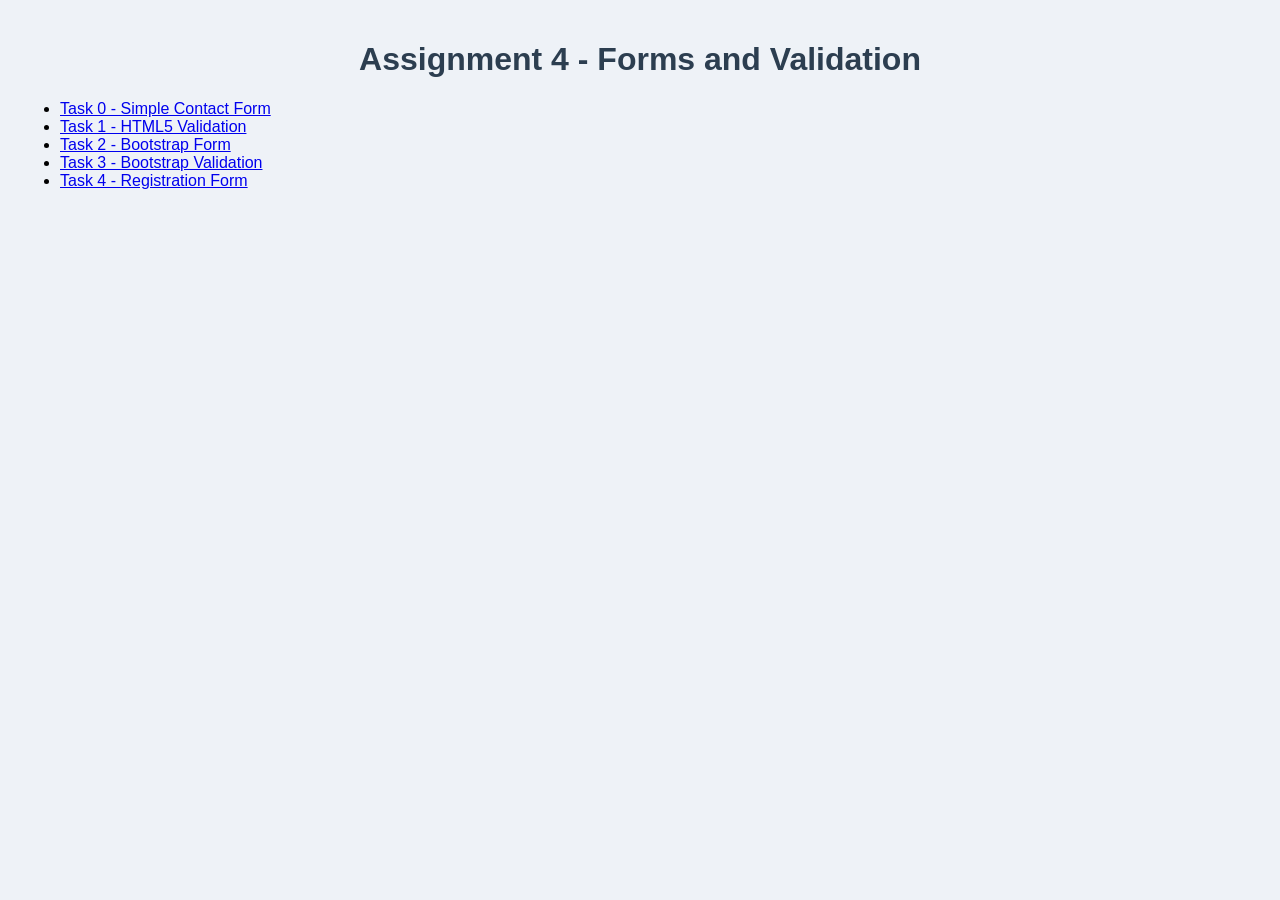
<file: index.html>
<!DOCTYPE html>
<html lang="en">
<head>
  <meta charset="UTF-8">
  <title>Assignment 4 - Forms and Validation</title>
  <link rel="stylesheet" href="css/style.css">
</head>
<body>
  <h1>Assignment 4 - Forms and Validation</h1>
  <ul>
    <li><a href="task0.html">Task 0 - Simple Contact Form</a></li>
    <li><a href="task1.html">Task 1 - HTML5 Validation</a></li>
    <li><a href="task2.html">Task 2 - Bootstrap Form</a></li>
    <li><a href="task3.html">Task 3 - Bootstrap Validation</a></li>
    <li><a href="task4.html">Task 4 - Registration Form</a></li>
  </ul>
</body>
</html>
</file>
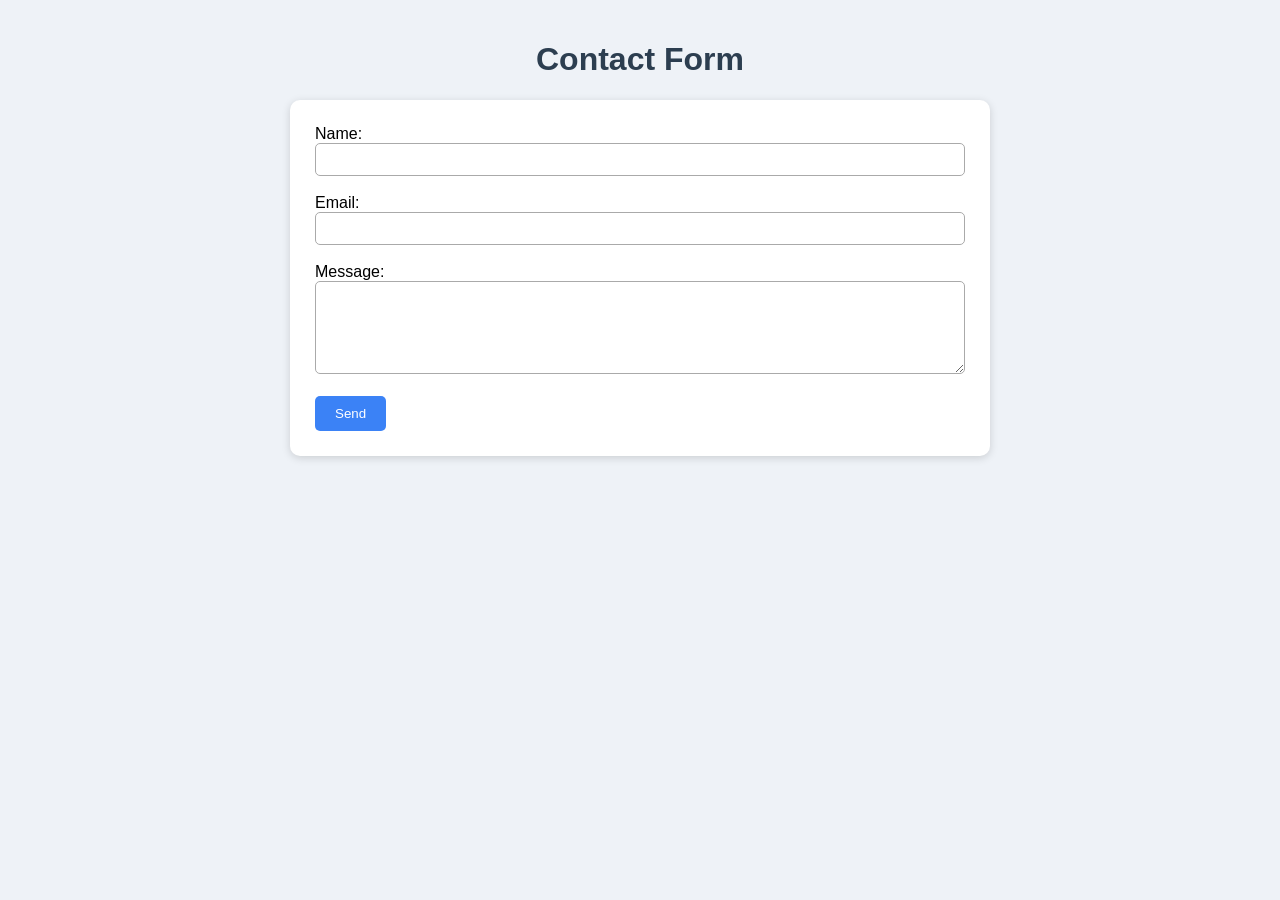
<file: task0.html>
<!DOCTYPE html>
<html lang="en">
<head>
  <meta charset="UTF-8">
  <title>Task 0 - Simple Contact Form</title>
  <link rel="stylesheet" href="css/style.css">
</head>
<body>
  <h1>Contact Form</h1>

  <form action="#" method="post">
    <label for="name">Name:</label><br>
    <input type="text" id="name" name="name"><br><br>

    <label for="email">Email:</label><br>
    <input type="email" id="email" name="email"><br><br>

    <label for="message">Message:</label><br>
    <textarea id="message" name="message" rows="5" cols="30"></textarea><br><br>

    <button type="submit">Send</button>
  </form>
</body>
</html>
</file>
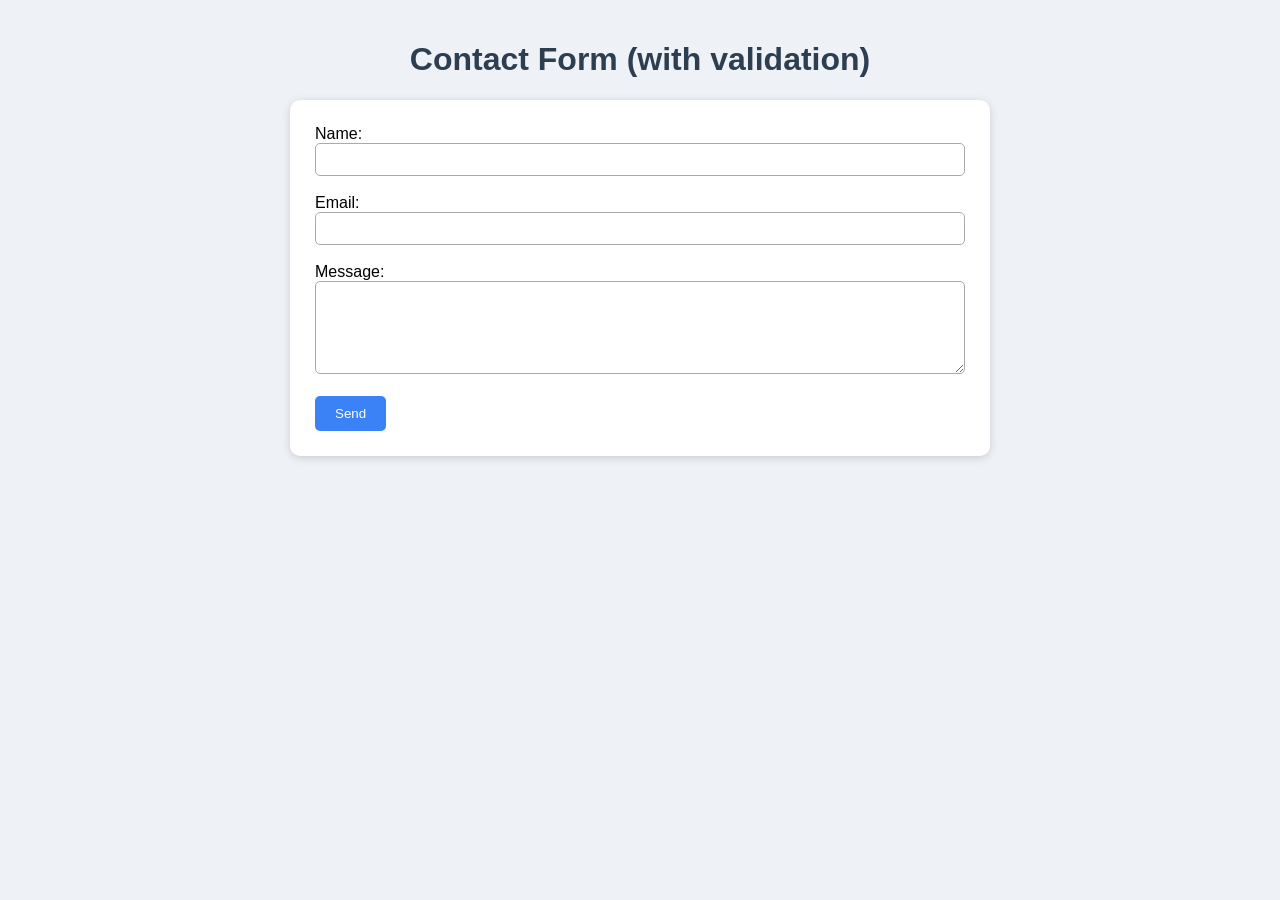
<file: task1.html>
<!DOCTYPE html>
<html lang="en">
<head>
  <meta charset="UTF-8">
  <title>Task 1 - HTML5 Validation</title>
  <link rel="stylesheet" href="css/style.css">
</head>
<body>
  <h1>Contact Form (with validation)</h1>

  <form action="#" method="post">
    <label for="name">Name:</label><br>
    <input type="text" id="name" name="name" required minlength="2" maxlength="30"><br><br>

    <label for="email">Email:</label><br>
    <input type="email" id="email" name="email" required><br><br>

    <label for="message">Message:</label><br>
    <textarea id="message" name="message" rows="5" cols="30" required minlength="10" maxlength="200"></textarea><br><br>

    <button type="submit">Send</button>
  </form>
</body>
</html>
</file>
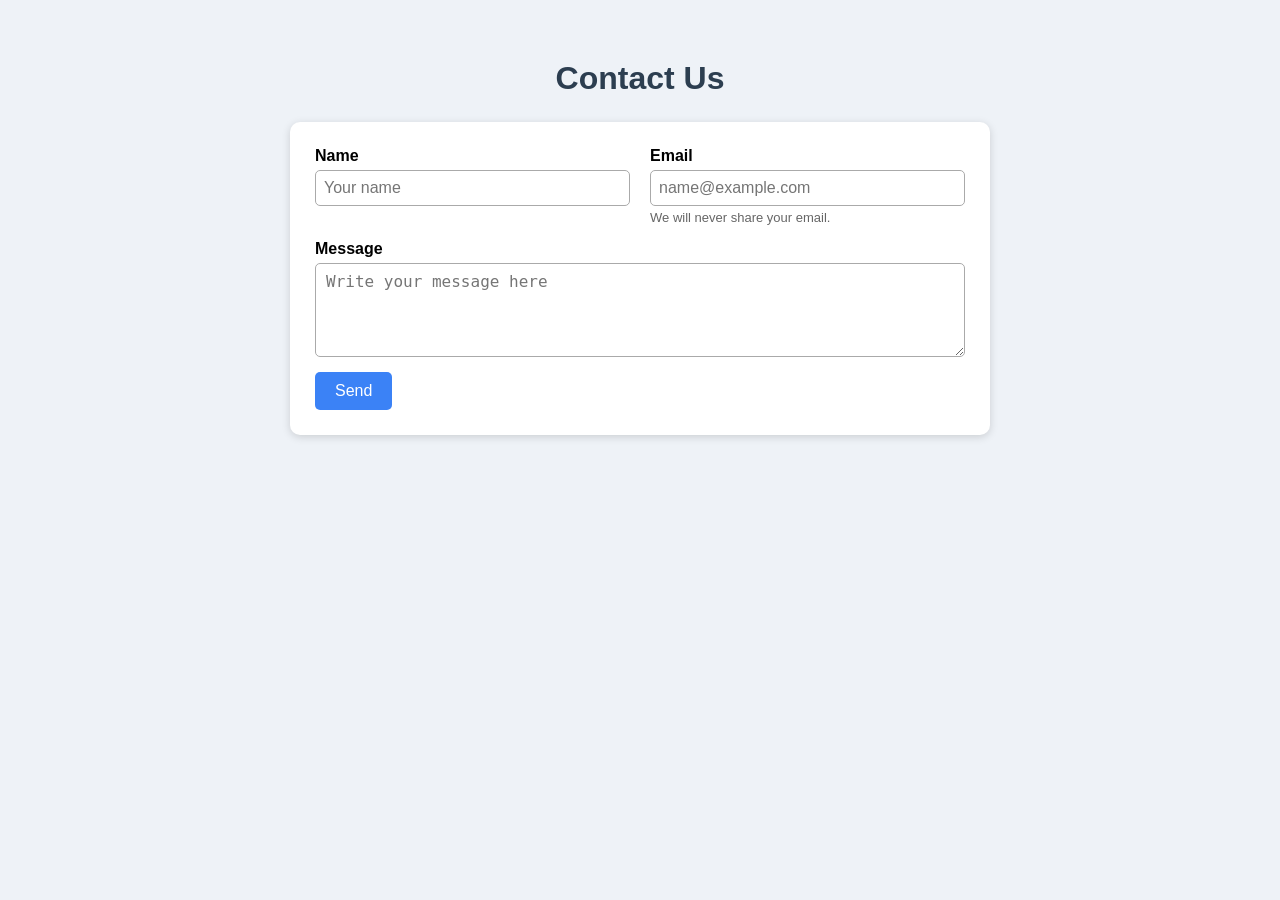
<file: task2.html>
<!DOCTYPE html>
<html lang="en">
<head>
  <meta charset="UTF-8">
  <meta name="viewport" content="width=device-width, initial-scale=1">
  <title>Task 2 - Bootstrap Form</title>
  <link rel="stylesheet" href="css/style.css">
</head>
<body>
  <div class="container mt-5">
    <h1 class="mb-4">Contact Us</h1>

    <form action="#" method="post">
      <div class="row">
        <div class="col-md-6 mb-3">
          <label for="name" class="form-label">Name</label>
          <input type="text" class="form-control" id="name" placeholder="Your name">
        </div>
        <div class="col-md-6 mb-3">
          <label for="email" class="form-label">Email</label>
          <input type="email" class="form-control" id="email" placeholder="name@example.com">
          <div class="form-text">We will never share your email.</div>
        </div>
      </div>

      <div class="mb-3">
        <label for="message" class="form-label">Message</label>
        <textarea class="form-control" id="message" rows="4" placeholder="Write your message here"></textarea>
      </div>

      <button type="submit" class="btn btn-primary">Send</button>
    </form>
  </div>
</body>
</html>
</file>
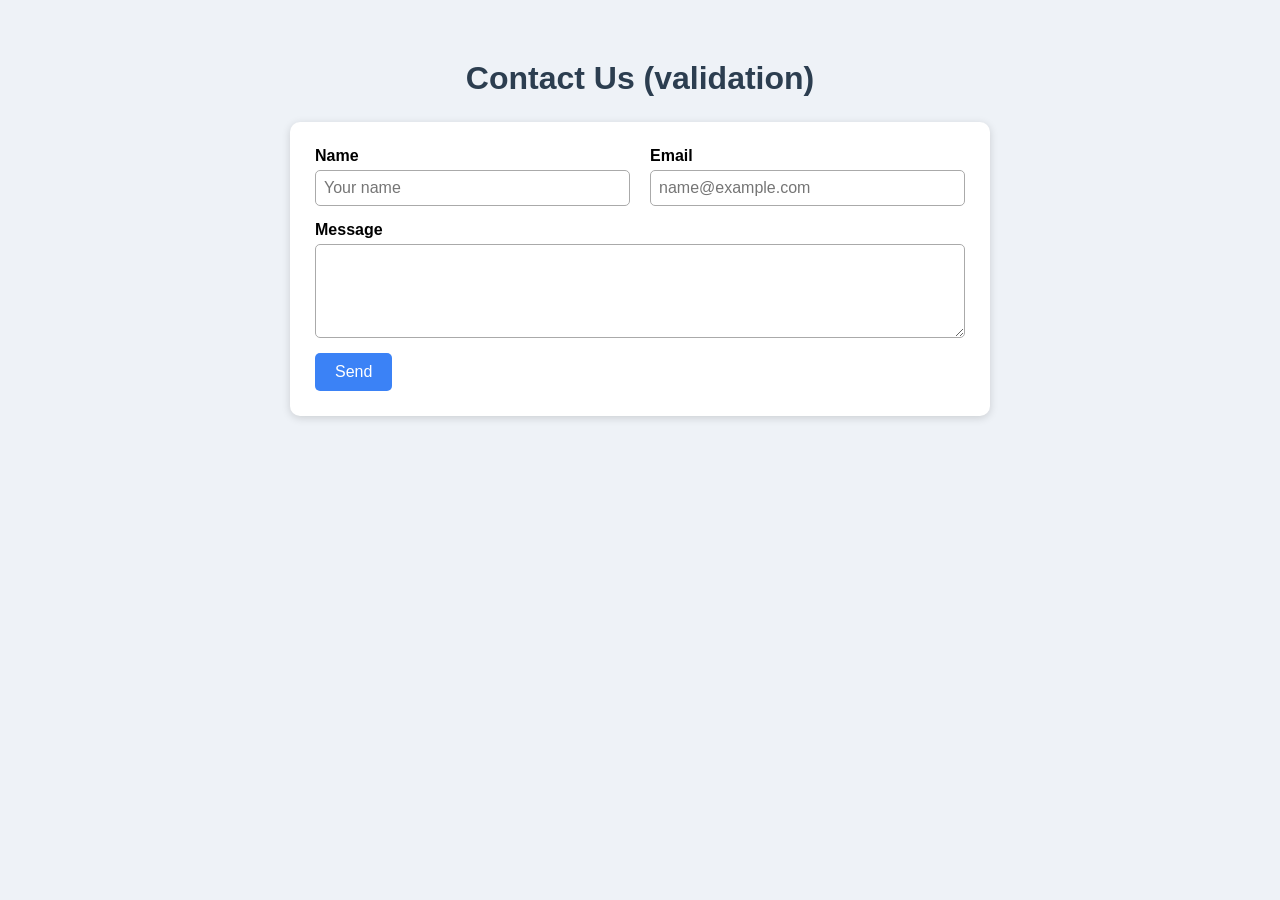
<file: task3.html>
<!DOCTYPE html>
<html lang="en">
<head>
  <meta charset="UTF-8">
  <meta name="viewport" content="width=device-width, initial-scale=1">
  <title>Task 3 - Bootstrap Validation</title>
  <link rel="stylesheet" href="css/style.css">
</head>
<body>
  <div class="container mt-5">
    <h1 class="mb-4">Contact Us (validation)</h1>

    <form id="contactForm" novalidate>
      <div class="row">
        <div class="col-md-6 mb-3">
          <label for="name" class="form-label">Name</label>
          <input type="text" class="form-control" id="name" placeholder="Your name" required minlength="2">
          <div class="valid-feedback">Looks good!</div>
          <div class="invalid-feedback">Name is required (min 2 letters).</div>
        </div>
        <div class="col-md-6 mb-3">
          <label for="email" class="form-label">Email</label>
          <input type="email" class="form-control" id="email" placeholder="name@example.com" required>
          <div class="valid-feedback">Looks good!</div>
          <div class="invalid-feedback">Email is required and must be correct.</div>
        </div>
      </div>

      <div class="mb-3">
        <label for="message" class="form-label">Message</label>
        <textarea class="form-control" id="message" rows="4" required minlength="10"></textarea>
        <div class="valid-feedback">Looks good!</div>
        <div class="invalid-feedback">Message is required (min 10 characters).</div>
      </div>

      <button type="submit" class="btn btn-primary">Send</button>
    </form>
  </div>

  <script>
    var form = document.getElementById("contactForm");
    var inputs = form.querySelectorAll("input, textarea");

    // check one field and add is-valid or is-invalid
    function checkField(field) {
      if (field.checkValidity()) {
        field.classList.add("is-valid");
        field.classList.remove("is-invalid");
      } else {
        field.classList.add("is-invalid");
        field.classList.remove("is-valid");
      }
    }

    form.addEventListener("submit", function (e) {
      e.preventDefault();
      for (var i = 0; i < inputs.length; i++) {
        checkField(inputs[i]);
      }
      if (form.checkValidity()) {
        alert("Form sent!");
      }
    });

    // check while typing
    for (var i = 0; i < inputs.length; i++) {
      inputs[i].addEventListener("input", function () {
        checkField(this);
      });
    }
  </script>
</body>
</html>
</file>
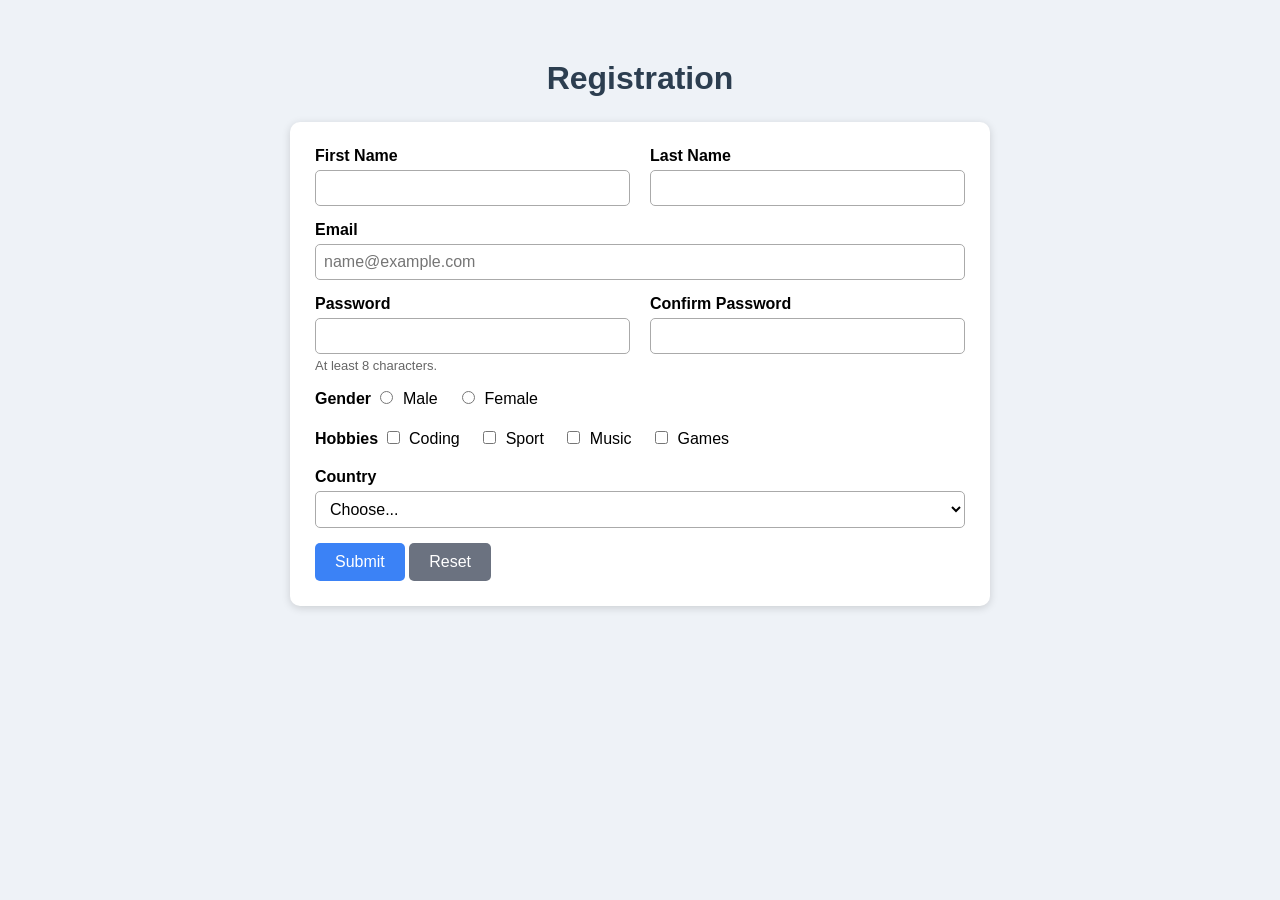
<file: task4.html>
<!DOCTYPE html>
<html lang="en">
<head>
  <meta charset="UTF-8">
  <meta name="viewport" content="width=device-width, initial-scale=1">
  <title>Task 4 - Registration Form</title>
  <link rel="stylesheet" href="css/style.css">
</head>
<body>
  <div class="container mt-5 mb-5">
    <h1 class="mb-4">Registration</h1>

    <form id="regForm" novalidate>
      <div class="row">
        <div class="col-md-6 mb-3">
          <label for="firstName" class="form-label">First Name</label>
          <input type="text" class="form-control" id="firstName" required minlength="2">
          <div class="valid-feedback">Looks good!</div>
          <div class="invalid-feedback">Please enter your first name.</div>
        </div>
        <div class="col-md-6 mb-3">
          <label for="lastName" class="form-label">Last Name</label>
          <input type="text" class="form-control" id="lastName" required minlength="2">
          <div class="valid-feedback">Looks good!</div>
          <div class="invalid-feedback">Please enter your last name.</div>
        </div>
      </div>

      <div class="mb-3">
        <label for="email" class="form-label">Email</label>
        <input type="email" class="form-control" id="email" placeholder="name@example.com" required>
        <div class="valid-feedback">Looks good!</div>
        <div class="invalid-feedback">Please enter a correct email.</div>
      </div>

      <div class="row">
        <div class="col-md-6 mb-3">
          <label for="password" class="form-label">Password</label>
          <input type="password" class="form-control" id="password" required minlength="8">
          <div class="form-text">At least 8 characters.</div>
          <div class="valid-feedback">Looks good!</div>
          <div class="invalid-feedback">Password must be at least 8 characters.</div>
        </div>
        <div class="col-md-6 mb-3">
          <label for="confirmPassword" class="form-label">Confirm Password</label>
          <input type="password" class="form-control" id="confirmPassword" required>
          <div class="valid-feedback">Passwords match!</div>
          <div class="invalid-feedback">Passwords do not match.</div>
        </div>
      </div>

      <div class="mb-3">
        <label class="form-label d-block">Gender</label>
        <div class="form-check form-check-inline">
          <input class="form-check-input" type="radio" name="gender" id="male" value="male" required>
          <label class="form-check-label" for="male">Male</label>
        </div>
        <div class="form-check form-check-inline">
          <input class="form-check-input" type="radio" name="gender" id="female" value="female">
          <label class="form-check-label" for="female">Female</label>
        </div>
        <div id="genderError" class="text-danger small d-none">Please choose gender.</div>
      </div>

      <div class="mb-3">
        <label class="form-label d-block">Hobbies</label>
        <div class="form-check form-check-inline">
          <input class="form-check-input" type="checkbox" id="h1" value="coding">
          <label class="form-check-label" for="h1">Coding</label>
        </div>
        <div class="form-check form-check-inline">
          <input class="form-check-input" type="checkbox" id="h2" value="sport">
          <label class="form-check-label" for="h2">Sport</label>
        </div>
        <div class="form-check form-check-inline">
          <input class="form-check-input" type="checkbox" id="h3" value="music">
          <label class="form-check-label" for="h3">Music</label>
        </div>
        <div class="form-check form-check-inline">
          <input class="form-check-input" type="checkbox" id="h4" value="games">
          <label class="form-check-label" for="h4">Games</label>
        </div>
      </div>

      <div class="mb-3">
        <label for="country" class="form-label">Country</label>
        <select class="form-select" id="country" required>
          <option value="">Choose...</option>
          <option>Kazakhstan</option>
          <option>Russia</option>
          <option>Uzbekistan</option>
          <option>Kyrgyzstan</option>
          <option>Other</option>
        </select>
        <div class="valid-feedback">Looks good!</div>
        <div class="invalid-feedback">Please select a country.</div>
      </div>

      <button type="submit" class="btn btn-primary">Submit</button>
      <button type="reset" class="btn btn-secondary" id="resetBtn">Reset</button>
    </form>
  </div>

  <script>
    var form = document.getElementById("regForm");
    var pass = document.getElementById("password");
    var confirmPass = document.getElementById("confirmPassword");
    var genderError = document.getElementById("genderError");

    // main check for text fields and select
    function checkField(field) {
      // confirm password must be the same as password
      if (field.id === "confirmPassword") {
        if (pass.value !== confirmPass.value) {
          confirmPass.setCustomValidity("no match");
        } else {
          confirmPass.setCustomValidity("");
        }
      }

      if (field.checkValidity()) {
        field.classList.add("is-valid");
        field.classList.remove("is-invalid");
      } else {
        field.classList.add("is-invalid");
        field.classList.remove("is-valid");
      }
    }

    var fields = form.querySelectorAll("input[type=text], input[type=email], input[type=password], select");

    for (var i = 0; i < fields.length; i++) {
      fields[i].addEventListener("input", function () {
        checkField(this);
        // if password changes, check confirm again
        if (this.id === "password" && confirmPass.value !== "") {
          checkField(confirmPass);
        }
      });
    }

    // gender check
    function checkGender() {
      var chosen = form.querySelector("input[name=gender]:checked");
      if (chosen) {
        genderError.classList.add("d-none");
        return true;
      } else {
        genderError.classList.remove("d-none");
        return false;
      }
    }

    var radios = form.querySelectorAll("input[name=gender]");
    for (var j = 0; j < radios.length; j++) {
      radios[j].addEventListener("change", checkGender);
    }

    form.addEventListener("submit", function (e) {
      e.preventDefault();
      for (var k = 0; k < fields.length; k++) {
        checkField(fields[k]);
      }
      var genderOk = checkGender();

      if (form.checkValidity() && genderOk) {
        alert("Registration successful!");
      }
    });

    // reset: remove all green/red styles
    form.addEventListener("reset", function () {
      for (var m = 0; m < fields.length; m++) {
        fields[m].classList.remove("is-valid", "is-invalid");
      }
      confirmPass.setCustomValidity("");
      genderError.classList.add("d-none");
    });
  </script>
</body>
</html>
</file>
<file: css/style.css>
/* my own styles */
body {
  font-family: Arial, sans-serif;
  background-color: #eef2f7;
  margin: 0;
  padding: 20px;
}

h1 {
  color: #2c3e50;
  text-align: center;
}

/* white box for the form */
form {
  background-color: white;
  max-width: 700px;
  margin: 20px auto;
  padding: 25px;
  border-radius: 10px;
  box-shadow: 0 2px 8px rgba(0, 0, 0, 0.15);
}

/* styles for plain forms (task 0 and task 1) */
form input[type="text"],
form input[type="email"],
form textarea {
  width: 100%;
  padding: 8px;
  border: 1px solid #aaa;
  border-radius: 5px;
  box-sizing: border-box;
}

form input:focus,
form textarea:focus {
  border-color: #3b82f6;
  outline: none;
}

form button[type="submit"] {
  background-color: #3b82f6;
  color: white;
  border: none;
  padding: 10px 20px;
  border-radius: 5px;
  cursor: pointer;
}

form button[type="submit"]:hover {
  background-color: #2563eb;
}


/* ===== my own classes for the form tasks (task 2, 3, 4) ===== */
* {
  box-sizing: border-box;
}

.container {
  max-width: 800px;
  margin: 0 auto;
  padding: 0 15px;
}

/* grid: row and columns */
.row {
  display: flex;
  flex-wrap: wrap;
  margin: 0 -10px;
}

.row > * {
  width: 100%;
  padding: 0 10px;
}

/* on big screens two columns, on phone one column */
@media (min-width: 768px) {
  .col-md-6 {
    width: 50%;
  }
}

/* spacing */
.mt-5 { margin-top: 40px; }
.mb-3 { margin-bottom: 15px; }
.mb-4 { margin-bottom: 25px; }
.mb-5 { margin-bottom: 40px; }
.d-block { display: block; }
.d-none { display: none; }

/* labels, inputs, select */
.form-label {
  display: inline-block;
  margin-bottom: 5px;
  font-weight: bold;
}

.form-control,
.form-select {
  display: block;
  width: 100%;
  padding: 8px 10px;
  font-size: 16px;
  border: 1px solid #aaa;
  border-radius: 5px;
  background-color: white;
}

.form-control:focus,
.form-select:focus {
  border-color: #3b82f6;
  outline: none;
}

.form-text {
  margin-top: 4px;
  font-size: 13px;
  color: #666;
}

/* radio and checkbox */
.form-check {
  display: inline-block;
  margin-right: 15px;
}

.form-check-input {
  margin-right: 5px;
}

/* buttons */
.btn {
  padding: 10px 20px;
  font-size: 16px;
  border: none;
  border-radius: 5px;
  color: white;
  cursor: pointer;
}

.btn-primary {
  background-color: #3b82f6;
}

.btn-primary:hover {
  background-color: #2563eb;
}

.btn-secondary {
  background-color: #6b7280;
}

.btn-secondary:hover {
  background-color: #4b5563;
}

/* validation: messages are hidden, show them when the field has a class */
.valid-feedback,
.invalid-feedback {
  display: none;
  margin-top: 4px;
  font-size: 14px;
}

.valid-feedback {
  color: #198754;
}

.invalid-feedback,
.text-danger {
  color: #dc3545;
}

.small {
  font-size: 14px;
}

.is-valid {
  border-color: #198754 !important;
}

.is-invalid {
  border-color: #dc3545 !important;
}

.is-valid ~ .valid-feedback {
  display: block;
}

.is-invalid ~ .invalid-feedback {
  display: block;
}
</file>
